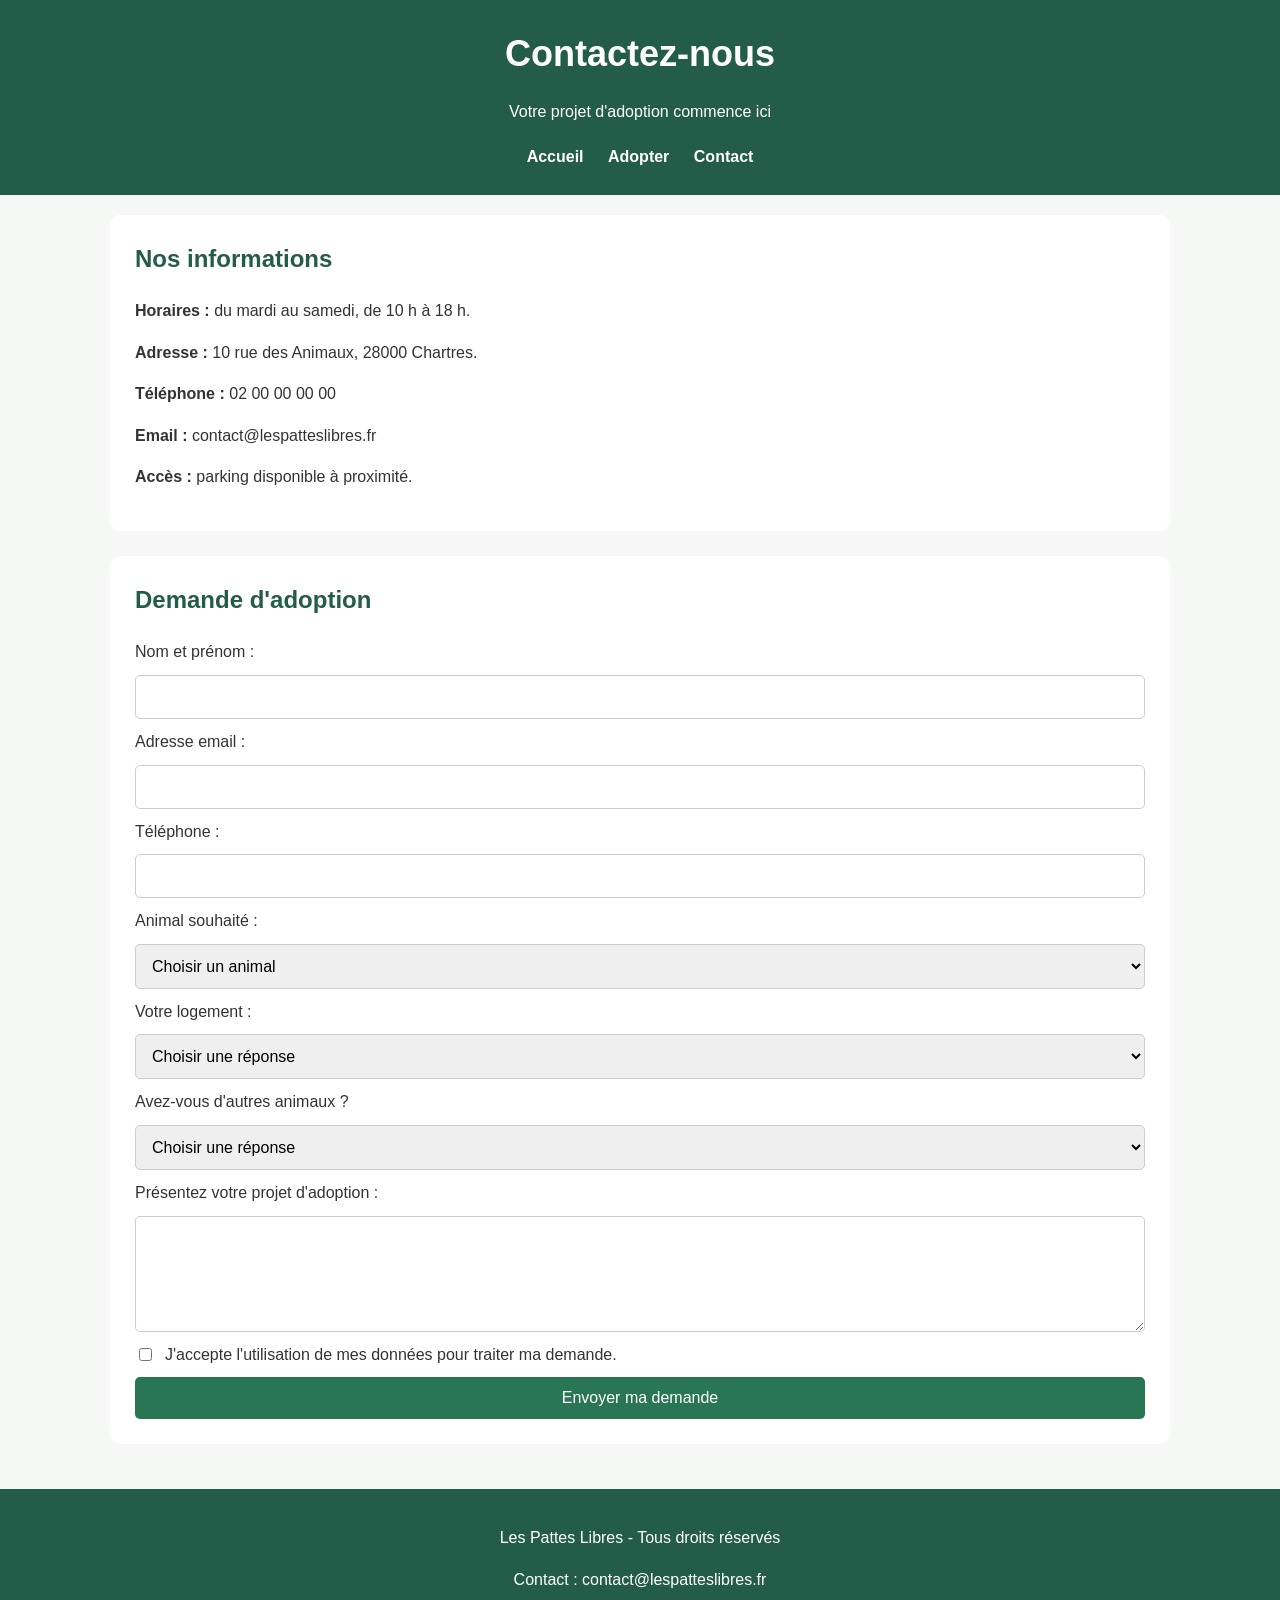
<file: les pattes libres/contact.html>
<!DOCTYPE html>
<html lang="fr">
<head>
    <meta charset="UTF-8">
    <meta name="viewport" content="width=device-width, initial-scale=1.0">
    <title>Contact - Les Pattes Libres</title>
    <link rel="stylesheet" href="style.css">
</head>

<body>

    <header>
        <h1>Contactez-nous</h1>
        <p>Votre projet d'adoption commence ici</p>

        <nav>
            <a href="index.html">Accueil</a>
            <a href="adopter.html">Adopter</a>
            <a href="contact.html">Contact</a>
        </nav>
    </header>

    <main>

        <section>
            <h2>Nos informations</h2>
            <p><strong>Horaires :</strong> du mardi au samedi, de 10 h à 18 h.</p>
            <p><strong>Adresse :</strong> 10 rue des Animaux, 28000 Chartres.</p>
            <p><strong>Téléphone :</strong> 02 00 00 00 00</p>
            <p><strong>Email :</strong> contact@lespatteslibres.fr</p>
            <p><strong>Accès :</strong> parking disponible à proximité.</p>
        </section>

        <section>
            <h2>Demande d'adoption</h2>

            <form action="#" method="post">

                <label for="nom">Nom et prénom :</label>
                <input type="text" id="nom" name="nom" required>

                <label for="email">Adresse email :</label>
                <input type="email" id="email" name="email" required>

                <label for="telephone">Téléphone :</label>
                <input type="tel" id="telephone" name="telephone" required>

                <label for="animal">Animal souhaité :</label>
                <select id="animal" name="animal" required>
                    <option value="">Choisir un animal</option>
                    <option value="Rex">Rex</option>
                    <option value="Mia">Mia</option>
                    <option value="Oscar">Oscar</option>
                    <option value="Luna">Luna</option>
                    <option value="Max">Max</option>
                    <option value="Simba">Simba</option>
                </select>

                <label for="logement">Votre logement :</label>
                <select id="logement" name="logement" required>
                    <option value="">Choisir une réponse</option>
                    <option value="Appartement">Appartement</option>
                    <option value="Maison">Maison</option>
                    <option value="Autre">Autre</option>
                </select>

                <label for="autres">Avez-vous d'autres animaux ?</label>
                <select id="autres" name="autres" required>
                    <option value="">Choisir une réponse</option>
                    <option value="Oui">Oui</option>
                    <option value="Non">Non</option>
                </select>

                <label for="projet">Présentez votre projet d'adoption :</label>
                <textarea id="projet" name="projet" rows="5" required></textarea>

                <label class="accord">
                    <input type="checkbox" name="accord" required>
                    J'accepte l'utilisation de mes données pour traiter ma demande.
                </label>

                <button type="submit">Envoyer ma demande</button>

            </form>
        </section>

    </main>

    <footer>
        <p>Les Pattes Libres - Tous droits réservés</p>
        <p>Contact : contact@lespatteslibres.fr</p>
    </footer>

</body>
</html>
</file>
<file: les pattes libres/style.css>
/* Toute la page */

* {
    box-sizing: border-box;
}

body {
    margin: 0;
    font-family: Arial, sans-serif;
    background-color: #f5f8f5;
    color: #333333;
    line-height: 1.6;
}

/* En-tête */

header {
    background-color: #245c4a;
    color: white;
    text-align: center;
    padding: 25px;
}

header h1 {
    margin: 0;
    font-size: 36px;
}

nav {
    margin-top: 20px;
}

nav a {
    color: white;
    text-decoration: none;
    margin: 10px;
    font-weight: bold;
}

nav a:hover {
    color: #c9f0d5;
}

/* Contenu */

main {
    max-width: 1100px;
    margin: auto;
    padding: 20px;
}

section {
    background-color: white;
    margin-bottom: 25px;
    padding: 25px;
    border-radius: 10px;
}

h2 {
    color: #245c4a;
    margin-top: 0;
}

h3 {
    color: #245c4a;
}

/* Présentation */

.presentation {
    text-align: center;
    background-color: #e5f3e9;
}

/* Chiffres et animaux */

.chiffres {
    display: flex;
    gap: 20px;
    justify-content: space-between;
}

.animaux {
    display: flex;
    flex-wrap: wrap;
    gap: 20px;
}

.carte {
    background-color: #f5f8f5;
    padding: 15px;
    border-radius: 10px;
    flex: 1 1 250px;
    text-align: center;
}

.carte img {
    width: 100%;
    height: 200px;
    object-fit: cover;
    border-radius: 8px;
}

/* Boutons */

.bouton {
    display: inline-block;
    background-color: #287653;
    color: white;
    padding: 10px 18px;
    margin-top: 10px;
    text-decoration: none;
    border-radius: 5px;
}

.bouton:hover {
    background-color: #194d37;
}

/* Formulaire */

form {
    display: flex;
    flex-direction: column;
    gap: 10px;
}

input,
select,
textarea {
    width: 100%;
    padding: 12px;
    border: 1px solid #cccccc;
    border-radius: 5px;
    font-family: Arial, sans-serif;
    font-size: 16px;
}

.accord {
    display: flex;
    align-items: center;
    gap: 10px;
}

.accord input {
    width: auto;
}

button {
    background-color: #287653;
    color: white;
    padding: 12px;
    border: none;
    border-radius: 5px;
    cursor: pointer;
    font-size: 16px;
}

button:hover {
    background-color: #194d37;
}

/* Bas de page */

footer {
    background-color: #245c4a;
    color: white;
    text-align: center;
    padding: 20px;
}

/* Téléphones et tablettes */

@media screen and (max-width: 768px) {

    header h1 {
        font-size: 28px;
    }

    nav a {
        display: inline-block;
        margin: 5px;
    }

    main {
        padding: 10px;
    }

    section {
        padding: 15px;
    }

    .chiffres {
        flex-direction: column;
    }

    .animaux {
        flex-direction: column;
    }

    .carte {
        width: 100%;
    }
}
</file>
